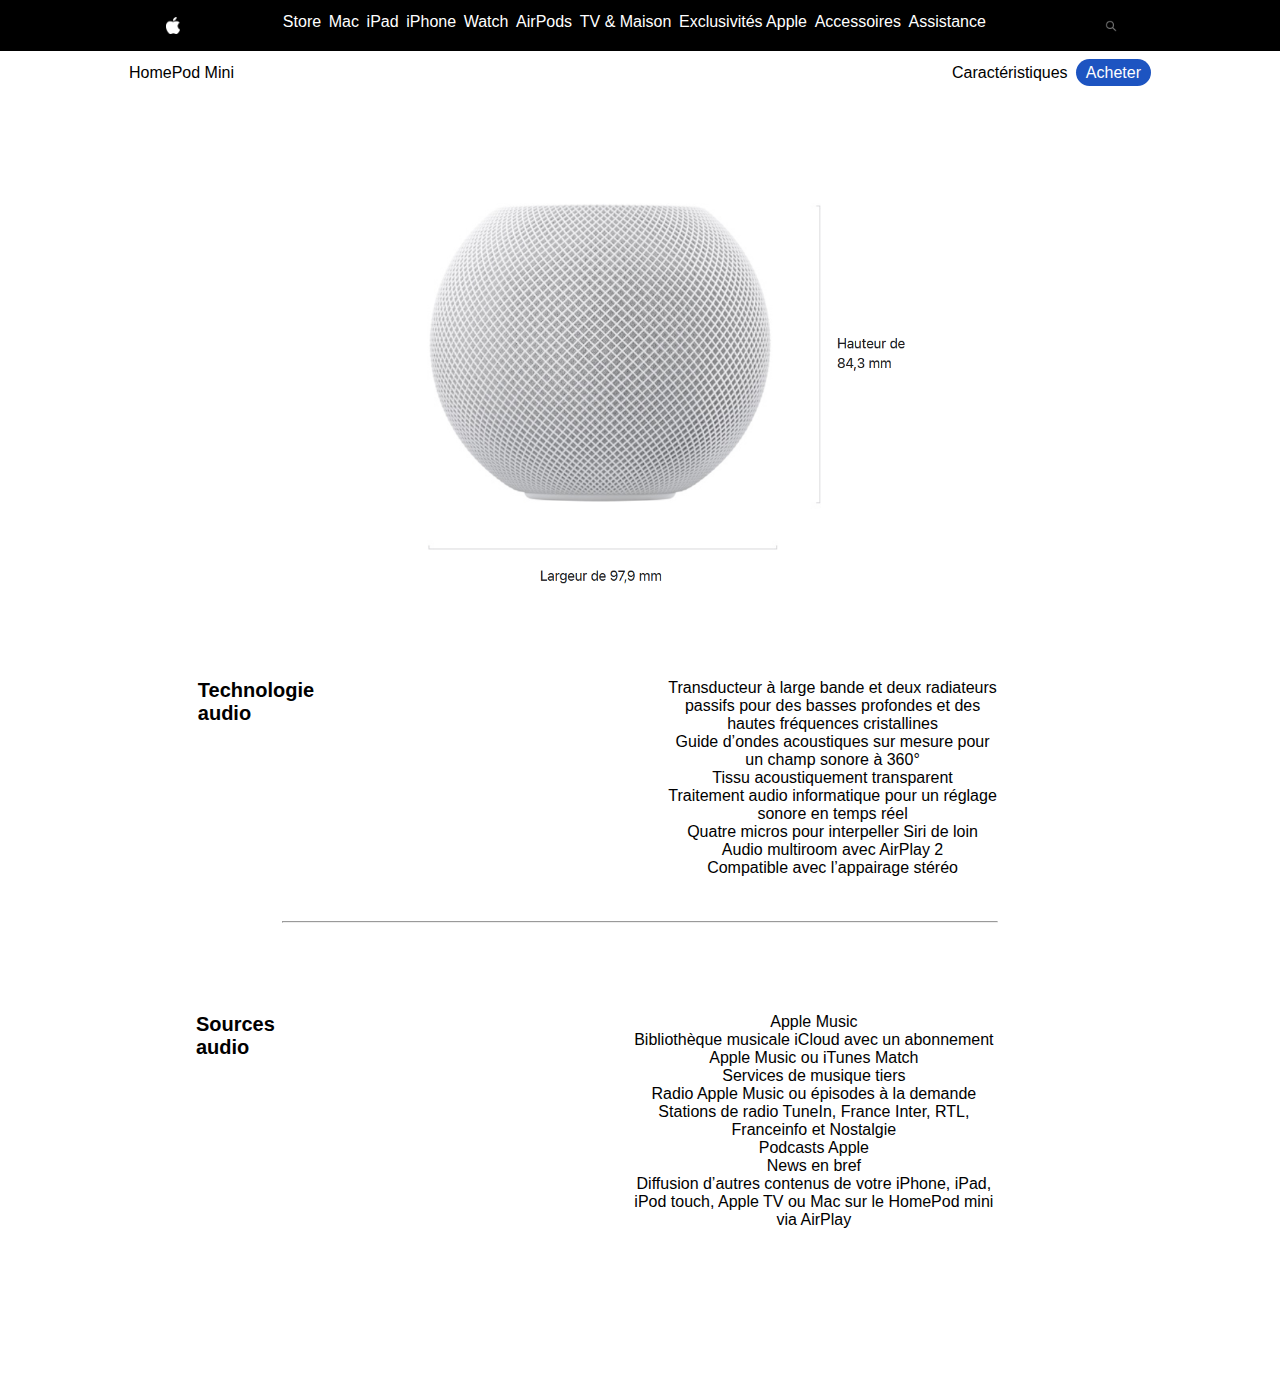
<file: page2.html>
<!DOCTYPE html>
<html>

<head>
   <meta charset="utf-8">

   <title>page 1</title>
   <link rel="stylesheet" href="code.css" />
</head>

<body>
   <link rel="stylesheet" href="code.css">

   <nav id="navbar">
         <ul class="liste">
            <li> <img class="logo" src="images/apple_logo_PNG19680.png" alt="images"></li>
         </ul>
         <ul class="liste2">
            <li> <a href="https://www.apple.com/fr/store" target=_blank> Store</a> </li>
            <li> <a href="https://www.apple.com/fr/mac/" target=_blank>Mac</a> </li>
            <li> <a href="https://www.apple.com/fr/ipad/" target=_blank>iPad</a></li>
            <li> <a href="https://www.apple.com/fr/iphone/" target=_blank>iPhone</a></li>
            <li> <a href="https://www.apple.com/fr/watch/" target=_blank>Watch</a></li>
            <li> <a href="https://www.apple.com/fr/airpods/" target=_blank>AirPods</a></li>
            <li> <a href="https://www.apple.com/fr/tv-home/" target=_blank>TV & Maison</a></li>
            <li> <a href="https://www.apple.com/fr/services/" target=_blank>Exclusivités Apple</a></li>
            <li> <a href="https://www.apple.com/fr/shop/accessories/all" target=_blank>Accessoires</a></li>
            <li> <a href="https://support.apple.com/fr-fr" target=_blank>Assistance</a></li>
         </ul>
         <ul class="liste3">
         <li> <img class="loupe" src="images/icone-loupe-gris.png" alt="images"></li>
      </ul> <!-- liste sur la barre de navigation -->
   </nav>


   <header id="hautdepage">
      <div class="element"> HomePod Mini </div>
      <div class="element"> <a href="page2.html" class="boutonpage2" target=_blank>Caractéristiques</a></div>
      <div class="element"><a href="https://www.apple.com/fr/shop/buy-homepod/homepod-mini" class="boutonbleu"
            target="_blank">Acheter</a></div>
   </header>

  </nav>
 
 
  <main>
   <article class="bloc1">
      <div class="partie1">
         <img class="homepoddim" src="images/dimensions.PNG" alt="dimensions">
        <div class="sousbloc1">
            <ul  class="flexbox1">
               <div class="partiegauche1">
               <h1>Technologie audio</h1>
               </div>
               <div class="partiedroite1">
                  <li>Transducteur à large bande et deux radiateurs passifs pour des basses profondes et des hautes fréquences cristallines </li>
                  <li>Guide d’ondes acoustiques sur mesure pour un champ sonore à 360°</li>
                  <li>Tissu acoustiquement transparent</li>
                  <li>Traitement audio informatique pour un réglage sonore en temps réel</li>
                  <li>Quatre micros pour interpeller Siri de loin</li>
                  <li>Audio multiroom avec AirPlay 2</li>
                  <li>Compatible avec l’appairage stéréo</li>
               </div>
            </ul>
         </div>

         <hr>

         <div class="partie2">
           <div class="sousbloc2">
               <ul  class="flexbox2">
                  <div class="partiegauche2">
                  <h1>Sources audio</h1>
                  </div>
                  <div class="partiedroite2">
                     <li>Apple Music </li>
                     <li>Bibliothèque musicale iCloud avec un abonnement Apple Music ou iTunes Match</li>
                     <li>Services de musique tiers</li>
                     <li>Radio Apple Music ou épisodes à la demande</li>
                     <li>Stations de radio TuneIn, France Inter, RTL, Franceinfo et Nostalgie</li>
                     <li>Podcasts Apple</li>
                     <li>News en bref</li>
                     <li>Diffusion d’autres contenus de votre iPhone, iPad, iPod touch, Apple TV ou Mac sur le HomePod mini via AirPlay</li>
                  </div>
               </ul>
            </div>
    </article>
   
  </main>


</body>
 </head>
</file>
<file: code.css>
* {
    padding: 0;
    margin: 0;
    box-sizing: border-box;
}



nav {
    background-color: rgb(0, 0, 0);
    display: flex;
    font-size: 10px;
    text-align: center;
    font: caption;
    padding-top: 1%;
    padding-bottom: 1%;
    padding-left: 5%;
    padding-right: 5%;
    justify-content: space-between;
  

}

.liste li {
    display: flex;
}



.liste2 {
    display: flex;
    
    width: 70%;
    justify-content: space-between;

}

.liste3 li {
    display: flex;
    align-items: start;
    width: 230px;
    
    
}


#hautdepage {
    border: 1px solid rgb(255, 255, 255);
    display: flex;
    justify-content: space-between;
    margin: 1% 10% 1% 10%;
    flex-wrap: wrap;
    width: 80%;
    font: caption;
    font-size: medium;


}


hr {
    display: flex;
    justify-content: center;
    width: 80%;
    margin-top: 5%;
}


div.element:nth-child(1) {
    background-color: white;

}

div.element:nth-child(2) {
    background-color: white;
    flex: 1;
}

div.element:nth-child(3) {
    background-color: white;
    flex: 0.1;
}


.boutonpage2 {
    text-decoration: none;
    color: black;
}



header {
    text-align: right;

}

ul {
    display: flex;
    justify-content: space-between;
}



div.partie1 {

    background-color: white;
    width: 70%;
    height: 1300px;
    text-align: center;
    margin: 0 auto;
    display: flex;
    flex-direction: column;
    align-items: center;

}


div.partiedroite1 {
  margin-left: 40%;
  margin-right: 10%;
  display: flex;
  flex-direction: column;
}

div.partiedroite2 {
    margin-left: 40%;
    margin-right: 10%;
    display: flex;
    flex-direction: column;
  }

.homepoddim {
    width: 60% ;
    margin-bottom: 10%;
    margin-top: 10%;
}

.sousbloc2 {
    margin-top: 10%;
}



li {
    
    text-align: center;
    color: black;
    display: block;
    font-size: 100%;
    font-family: Arial, Helvetica, sans-serif;
    justify-content: space-around;
 

}

.partie3 li {

    display: flex;
    justify-content: center;
    align-items: center;

}

h1 {
    
    font: caption;
    font-size: 20px;
    text-align: left;
    color: rgb(0, 0, 0);
    margin-left: 5%;
    font-family: Arial, Helvetica, sans-serif;
    font-weight: bold;
}

h2 {
    font-family: Arial, Helvetica, sans-serif;
    font-weight: bold;
}


.mini {
    width: 70%;
    height: 400px;
    object-fit: cover;
    margin: 80px 0px;
}

body {
    background-color:white;
    margin: 30;
    box-sizing: border-box;
    align-items: center;

}

.box1 {
    size: 50%;
}

.liste li img  {
    width: 10%;
    padding: 4px;
}

.liste3 li img {
    width: 12px;
    margin-top: 7px;
    margin-left: 20px;

}

a {
    text-decoration: none;
    color: rgb(255, 255, 255);

}


a.boutonbleu {
    text-decoration: none;
    color: rgb(255, 254, 254);
    background-color: rgb(29, 84, 193);
    border-radius: 980px;
    padding: 5px 10px;

}


@media screen and (max-width: 1280px) {
}
</file>
